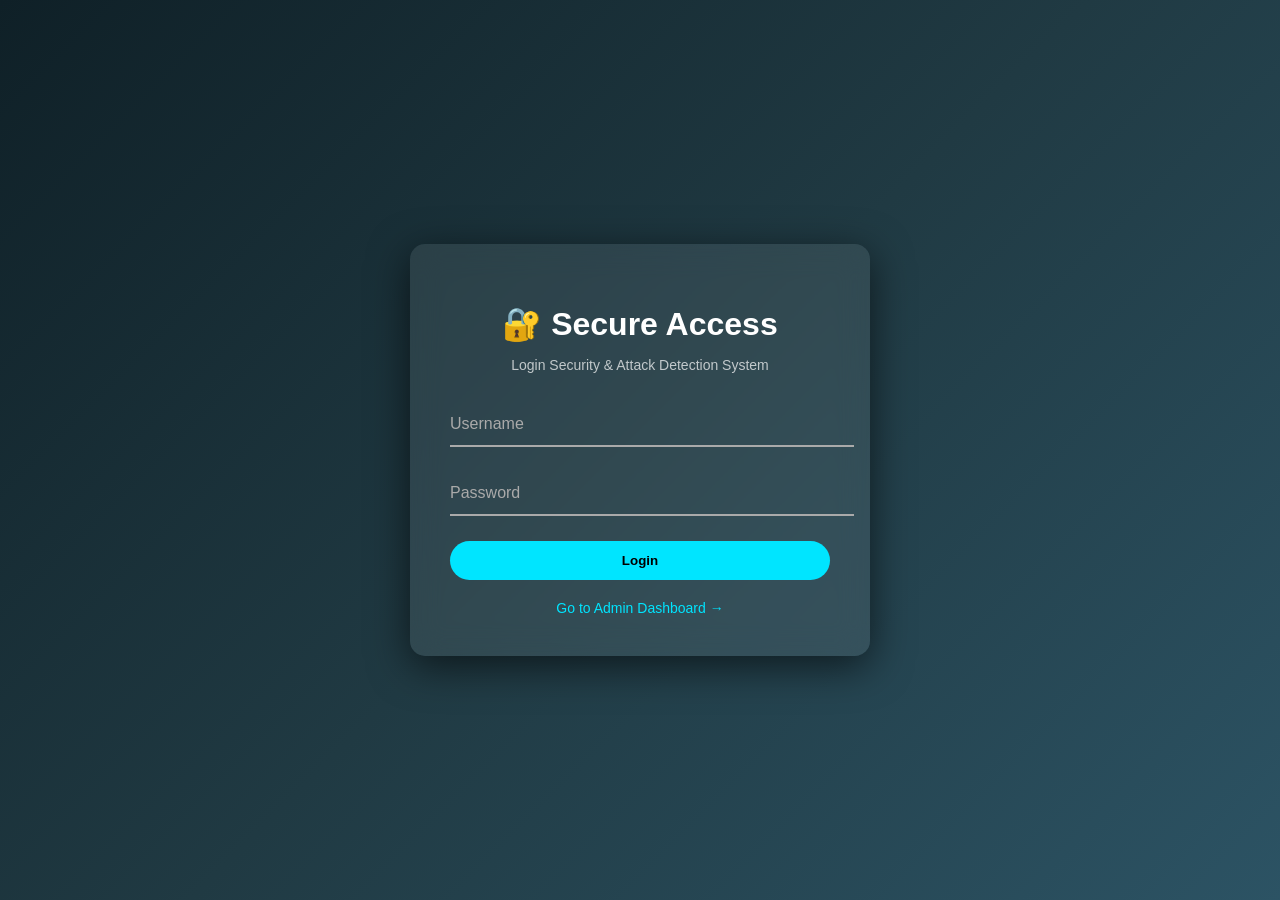
<file: static/index.html>
<!DOCTYPE html>
<html>
<head>
    <title>Login Security System</title>
    <link rel="stylesheet" href="/static/style.css">
</head>
<body class="login-body">

<div class="login-wrapper">

    <div class="login-box">
        <h1>🔐 Secure Access</h1>
        <p class="tagline">Login Security & Attack Detection System</p>

        <form id="loginForm">
            <div class="form-group">
                <input type="text" id="username" required>
                <label>Username</label>
            </div>

            <div class="form-group">
                <input type="password" id="password" required>
                <label>Password</label>
            </div>

            <button type="submit">Login</button>
        </form>

        <p id="result" class="result"></p>

        <a href="/admin" class="admin-btn">Go to Admin Dashboard →</a>
    </div>

</div>

<script src="/static/script.js"></script>
</body>
</html>
</file>
<file: static/style.css>
.login-body {
    margin: 0;
    height: 100vh;
    background: linear-gradient(135deg, #0f2027, #203a43, #2c5364);
    display: flex;
    justify-content: center;
    align-items: center;
    font-family: 'Segoe UI', sans-serif;
}

.login-wrapper {
    display: flex;
    justify-content: center;
    align-items: center;
    width: 100%;
}

.login-box {
    background: rgba(255, 255, 255, 0.08);
    backdrop-filter: blur(15px);
    padding: 40px;
    width: 380px;
    border-radius: 15px;
    box-shadow: 0 10px 40px rgba(0,0,0,0.6);
    color: white;
    text-align: center;
}

.login-box h1 {
    margin-bottom: 5px;
}

.tagline {
    font-size: 14px;
    opacity: 0.7;
    margin-bottom: 30px;
}

.form-group {
    position: relative;
    margin-bottom: 25px;
}

.form-group input {
    width: 100%;
    padding: 12px;
    border: none;
    border-bottom: 2px solid #aaa;
    background: transparent;
    color: white;
    font-size: 16px;
    outline: none;
}

.form-group label {
    position: absolute;
    left: 0;
    top: 12px;
    color: #aaa;
    transition: 0.3s;
}

.form-group input:focus + label,
.form-group input:valid + label {
    top: -10px;
    font-size: 12px;
    color: #00e5ff;
}

button {
    width: 100%;
    padding: 12px;
    background: #00e5ff;
    border: none;
    border-radius: 25px;
    font-weight: bold;
    cursor: pointer;
    transition: 0.3s;
}

button:hover {
    background: #00bcd4;
    box-shadow: 0 0 15px #00e5ff;
}

.result {
    margin-top: 15px;
    font-weight: bold;
}

.admin-btn {
    display: block;
    margin-top: 20px;
    color: #00e5ff;
    text-decoration: none;
    font-size: 14px;
}

.admin-btn:hover {
    text-decoration: underline;
}
body {
    margin: 0;
    font-family: 'Segoe UI', sans-serif;
}

.dashboard-body {
    background: linear-gradient(135deg, #0f2027, #203a43, #2c5364);
    color: white;
    padding: 30px;
}

.dashboard-title {
    text-align: center;
    margin-bottom: 30px;
}

.stats-container {
    display: flex;
    justify-content: space-around;
    flex-wrap: wrap;
    margin-bottom: 40px;
}

.card {
    background: rgba(255,255,255,0.1);
    backdrop-filter: blur(10px);
    padding: 20px;
    border-radius: 12px;
    width: 200px;
    text-align: center;
    box-shadow: 0 4px 20px rgba(0,0,0,0.3);
    margin: 10px;
}

.card h3 {
    margin: 0;
}

.card p {
    font-size: 28px;
    margin-top: 10px;
}

.success { border-left: 5px solid #00c853; }
.failed { border-left: 5px solid orange; }
.alert { border-left: 5px solid red; }

.chart-container {
    width: 400px;
    margin: auto;
}
</file>
